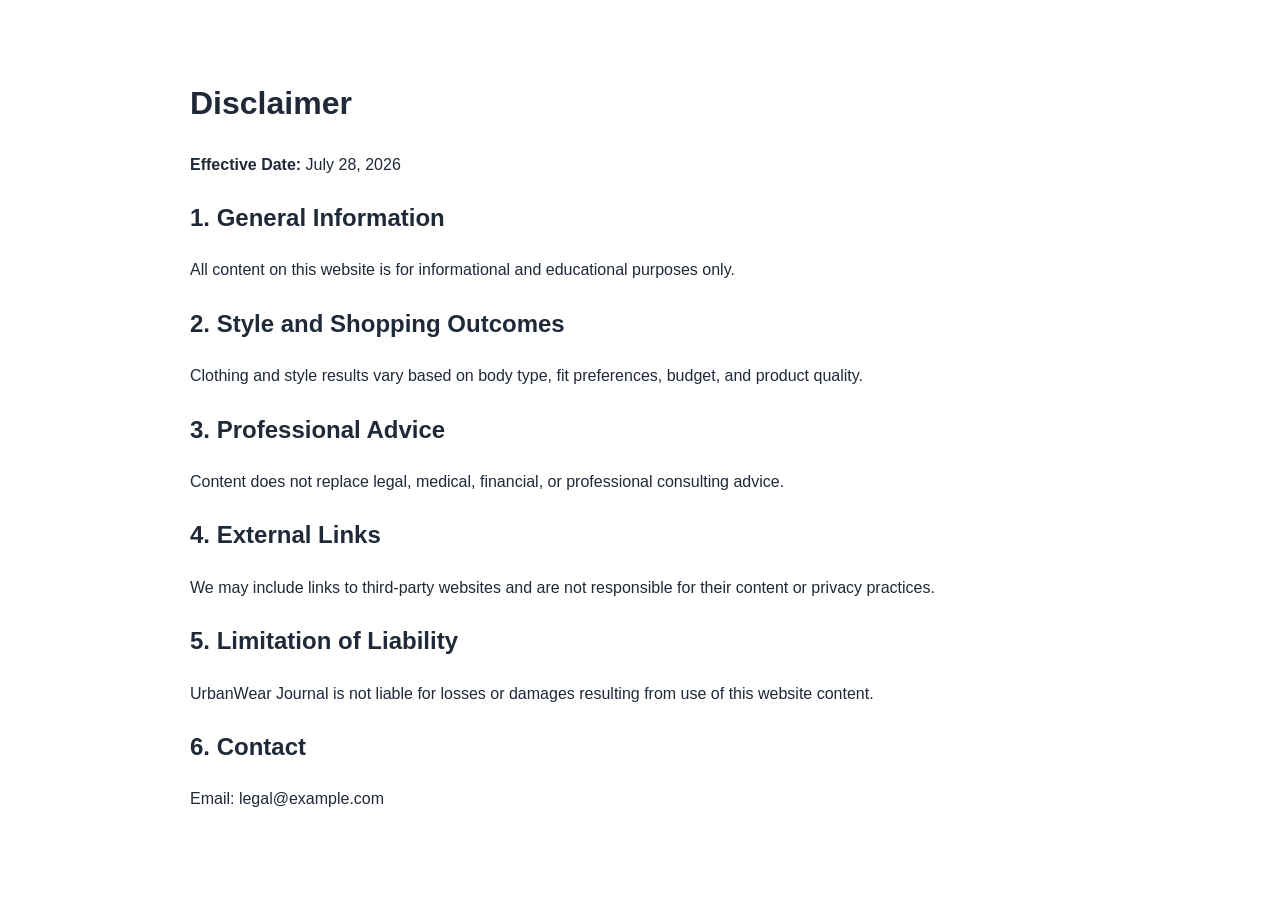
<file: public/disclaimer.html>
<!DOCTYPE html>
<html lang="en">
<head>
  <meta charset="UTF-8" />
  <meta name="viewport" content="width=device-width, initial-scale=1.0" />
  <title>Disclaimer | UrbanWear Journal</title>
  <meta name="description" content="Disclaimer for UrbanWear Journal." />
  <meta name="robots" content="index, follow" />
  <link rel="canonical" href="https://www.example.com/disclaimer.html" />
  <link rel="stylesheet" href="style.css" />
</head>
<body>
  <main class="section container legal">
    <h1>Disclaimer</h1>
    <p><strong>Effective Date:</strong> July 28, 2026</p>

    <h2>1. General Information</h2>
    <p>All content on this website is for informational and educational purposes only.</p>

    <h2>2. Style and Shopping Outcomes</h2>
    <p>Clothing and style results vary based on body type, fit preferences, budget, and product quality.</p>

    <h2>3. Professional Advice</h2>
    <p>Content does not replace legal, medical, financial, or professional consulting advice.</p>

    <h2>4. External Links</h2>
    <p>We may include links to third-party websites and are not responsible for their content or privacy practices.</p>

    <h2>5. Limitation of Liability</h2>
    <p>UrbanWear Journal is not liable for losses or damages resulting from use of this website content.</p>

    <h2>6. Contact</h2>
    <p>Email: legal@example.com</p>
  </main>
</body>
</html>
</file>
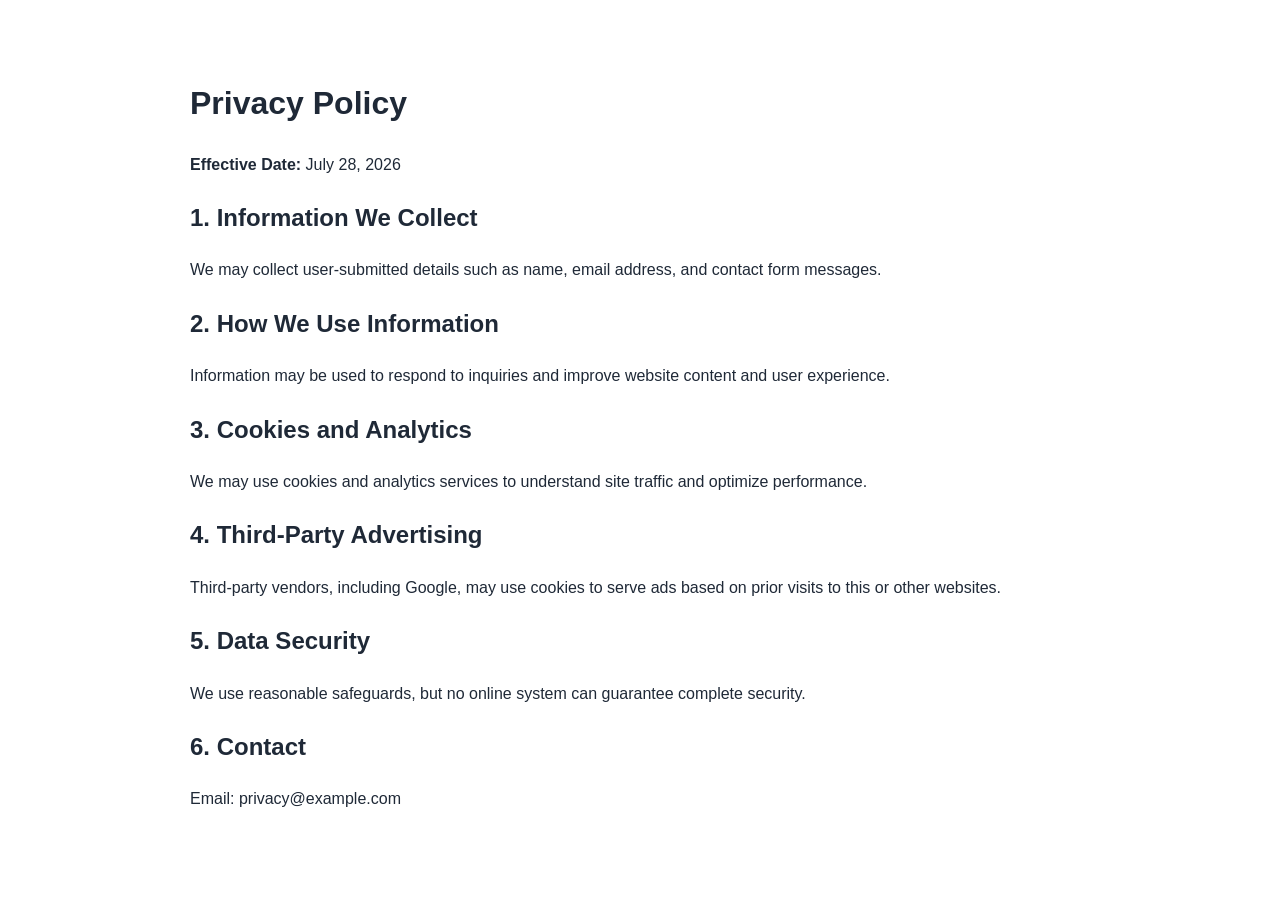
<file: public/privacy-policy.html>
<!DOCTYPE html>
<html lang="en">
<head>
  <meta charset="UTF-8" />
  <meta name="viewport" content="width=device-width, initial-scale=1.0" />
  <title>Privacy Policy | UrbanWear Journal</title>
  <meta name="description" content="Privacy Policy for UrbanWear Journal." />
  <meta name="robots" content="index, follow" />
  <link rel="canonical" href="https://www.example.com/privacy-policy.html" />
  <link rel="stylesheet" href="style.css" />
</head>
<body>
  <main class="section container legal">
    <h1>Privacy Policy</h1>
    <p><strong>Effective Date:</strong> July 28, 2026</p>

    <h2>1. Information We Collect</h2>
    <p>We may collect user-submitted details such as name, email address, and contact form messages.</p>

    <h2>2. How We Use Information</h2>
    <p>Information may be used to respond to inquiries and improve website content and user experience.</p>

    <h2>3. Cookies and Analytics</h2>
    <p>We may use cookies and analytics services to understand site traffic and optimize performance.</p>

    <h2>4. Third-Party Advertising</h2>
    <p>Third-party vendors, including Google, may use cookies to serve ads based on prior visits to this or other websites.</p>

    <h2>5. Data Security</h2>
    <p>We use reasonable safeguards, but no online system can guarantee complete security.</p>

    <h2>6. Contact</h2>
    <p>Email: privacy@example.com</p>
  </main>
</body>
</html>
</file>
<file: public/style.css>
:root{
  --bg:#ffffff;
  --text:#1f2937;
  --muted:#f8fafc;
  --primary:#7c3aed;
  --primary-dark:#6d28d9;
  --border:#e5e7eb;
  --soft:#f5f3ff;
}
*{box-sizing:border-box}
body{
  margin:0;
  font-family:Arial,sans-serif;
  color:var(--text);
  background:var(--bg);
  line-height:1.65;
}
.container{width:min(1140px,92%);margin:0 auto}
.site-header{
  position:sticky;top:0;z-index:100;background:#fff;border-bottom:1px solid var(--border);
}
.nav-wrap{display:flex;justify-content:space-between;align-items:center;gap:16px;padding:14px 0}
.logo{text-decoration:none;color:var(--text);font-size:1.2rem;font-weight:800}
.nav-links{list-style:none;display:flex;flex-wrap:wrap;gap:14px;margin:0;padding:0}
.nav-links a{text-decoration:none;color:#374151;font-weight:600}
.nav-links a:hover,.footer-wrap a:hover,.read-more:hover{color:var(--primary)}
.hero{padding:56px 0;background:var(--soft)}
.hero-grid{display:grid;grid-template-columns:1.15fr 1fr;gap:28px;align-items:center}
.hero h1{font-size:clamp(2rem,5vw,3.2rem);line-height:1.12;margin:0 0 14px}
.eyebrow{color:var(--primary);font-weight:800;text-transform:uppercase;letter-spacing:.08em;font-size:.85rem}
.hero img{width:100%;border-radius:16px;border:1px solid var(--border);box-shadow:0 12px 30px rgba(15,23,42,.12)}
.section{padding:56px 0}
.muted{background:var(--muted)}
.article{max-width:900px}
.cards{display:grid;grid-template-columns:repeat(auto-fit,minmax(245px,1fr));gap:20px;margin-top:24px}
.card{background:#fff;border:1px solid var(--border);border-radius:14px;padding:14px}
.card img{width:100%;height:185px;object-fit:cover;border-radius:10px;margin-bottom:10px}
.read-more{text-decoration:none;color:var(--primary);font-weight:800}
.contact-form{max-width:640px;display:grid;gap:10px;margin-top:16px}
input,textarea{width:100%;padding:11px;border:1px solid #d1d5db;border-radius:8px;font:inherit}
.btn{
  display:inline-block;width:fit-content;background:var(--primary);color:#fff;text-decoration:none;
  border:none;padding:11px 18px;border-radius:8px;font-weight:800;cursor:pointer;
}
.btn:hover{background:var(--primary-dark)}
.site-footer{border-top:1px solid var(--border);padding:20px 0;background:#fff}
.footer-wrap{display:flex;justify-content:space-between;align-items:center;gap:12px;flex-wrap:wrap}
.footer-wrap a{text-decoration:none;color:#374151;font-weight:600}
.legal{max-width:900px}
@media (max-width:860px){
  .hero-grid{grid-template-columns:1fr}
  .nav-wrap{align-items:flex-start;flex-direction:column}
}
</file>
